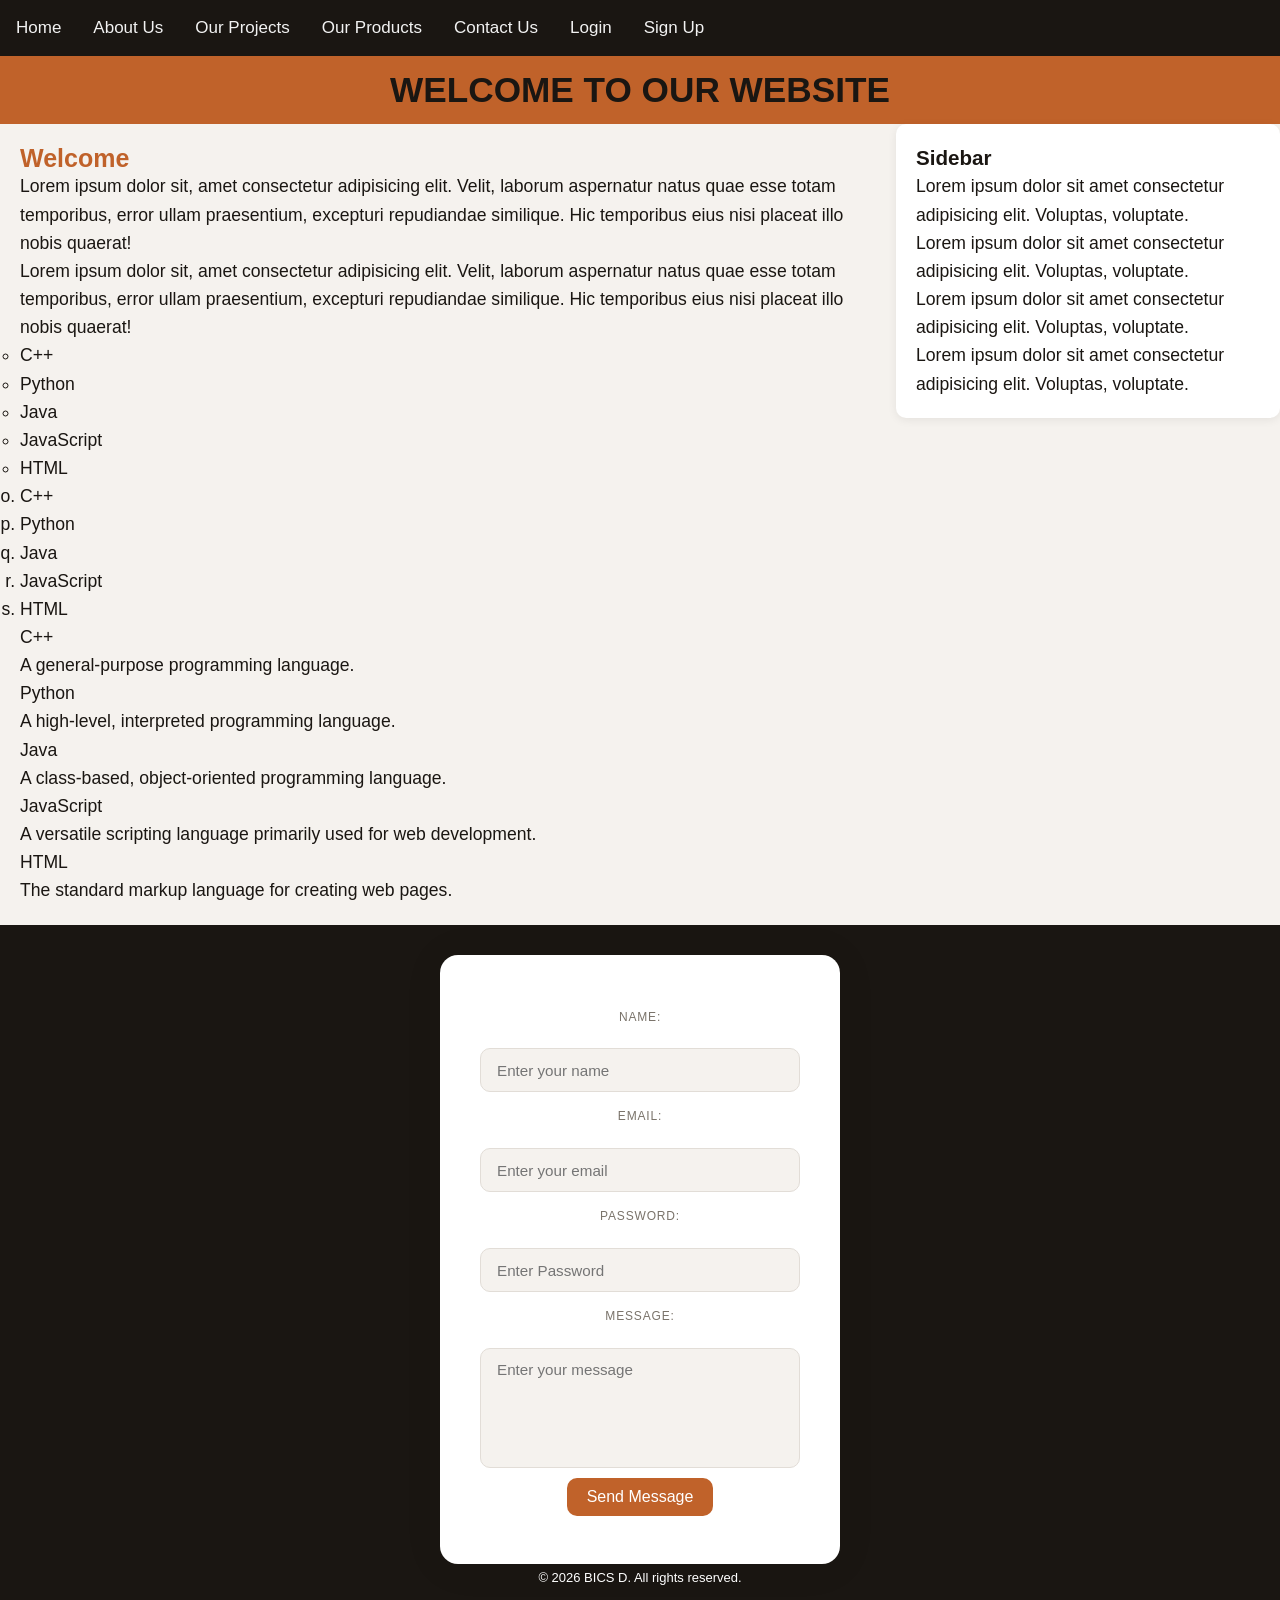
<file: index.html>
<!DOCTYPE html>
<html lang="en">
<head>
    <meta charset="UTF-8">
    <meta name="viewport" content="width=device-width, initial-scale=1.0">
    <title>Welcome to Our Website</title>
    <link rel="stylesheet" href="style.css">
</head>
<body>
    <div class="topnav">
        <a href="./">Home</a>  
        <a href="about.html">About Us</a>
        <a href="projects.html">Our Projects</a>
        <a href="products.html">Our Products</a>
        <a href="contacts.html">Contact Us</a>
        <a href="login.html">Login</a>
        <a href="signup.html">Sign Up</a>
    </div>
    <div class="banner">
        <h1>Welcome to Our Website</h1>
    </div>
    <div class="row">
        <div class="content">
                <h2>Welcome</h2>
    <p>Lorem ipsum dolor sit, amet consectetur adipisicing elit. Velit, laborum aspernatur natus quae esse totam temporibus, error ullam praesentium, excepturi repudiandae similique. Hic temporibus eius nisi placeat illo nobis quaerat!
    </p>
    <p>Lorem ipsum dolor sit, amet consectetur adipisicing elit. Velit, laborum aspernatur natus quae esse totam temporibus, error ullam praesentium, excepturi repudiandae similique. Hic temporibus eius nisi placeat illo nobis quaerat!</p>

        <ul type="circle">
            <li>C++</li>
            <li>Python</li>
            <li>Java</li>
            <li>JavaScript</li>
            <li>HTML</li>
        </ul>

        <ol type="a" start="15">
            <li>C++</li>
            <li>Python</li>
            <li>Java</li>
            <li>JavaScript</li>
            <li>HTML</li>
        </ol>

        <dl>
            <dt>C++</dt>
            <dd>A general-purpose programming language.</dd>
            <dt>Python</dt>
            <dd>A high-level, interpreted programming language.</dd>
            <dt>Java</dt>
            <dd>A class-based, object-oriented programming language.</dd>
            <dt>JavaScript</dt>
            <dd>A versatile scripting language primarily used for web development.</dd>
            <dt>HTML</dt>
            <dd>The standard markup language for creating web pages.</dd>
        </dl>
</div>
        <div class="sidebar">
            <h3>Sidebar</h3>    
            <p>Lorem ipsum dolor sit amet consectetur adipisicing elit. Voluptas, voluptate.</p>
            <p>Lorem ipsum dolor sit amet consectetur adipisicing elit. Voluptas, voluptate.</p>
            <p>Lorem ipsum dolor sit amet consectetur adipisicing elit. Voluptas, voluptate.</p>
            <p>Lorem ipsum dolor sit amet consectetur adipisicing elit. Voluptas, voluptate.</p>
        </div>
    </div>
    <div class="footer">
        <form action="">
            <label for="name">Name:</label>
            <input type="text" id="name" placeholder="Enter your name">
            <label for="email">Email:</label>
            <input type="email" id="email" placeholder="Enter your email">
             <label for="password">Password:</label>
            <input type="password" id="password" placeholder="Enter Password">
            <label for="message">Message:</label>
            <textarea id="message" placeholder="Enter your message"></textarea>
            <button type="submit">Send Message</button>
           
        </form>
        &#169; 2026 BICS D. All rights reserved.
    </div>
</body>
</html>
</file>
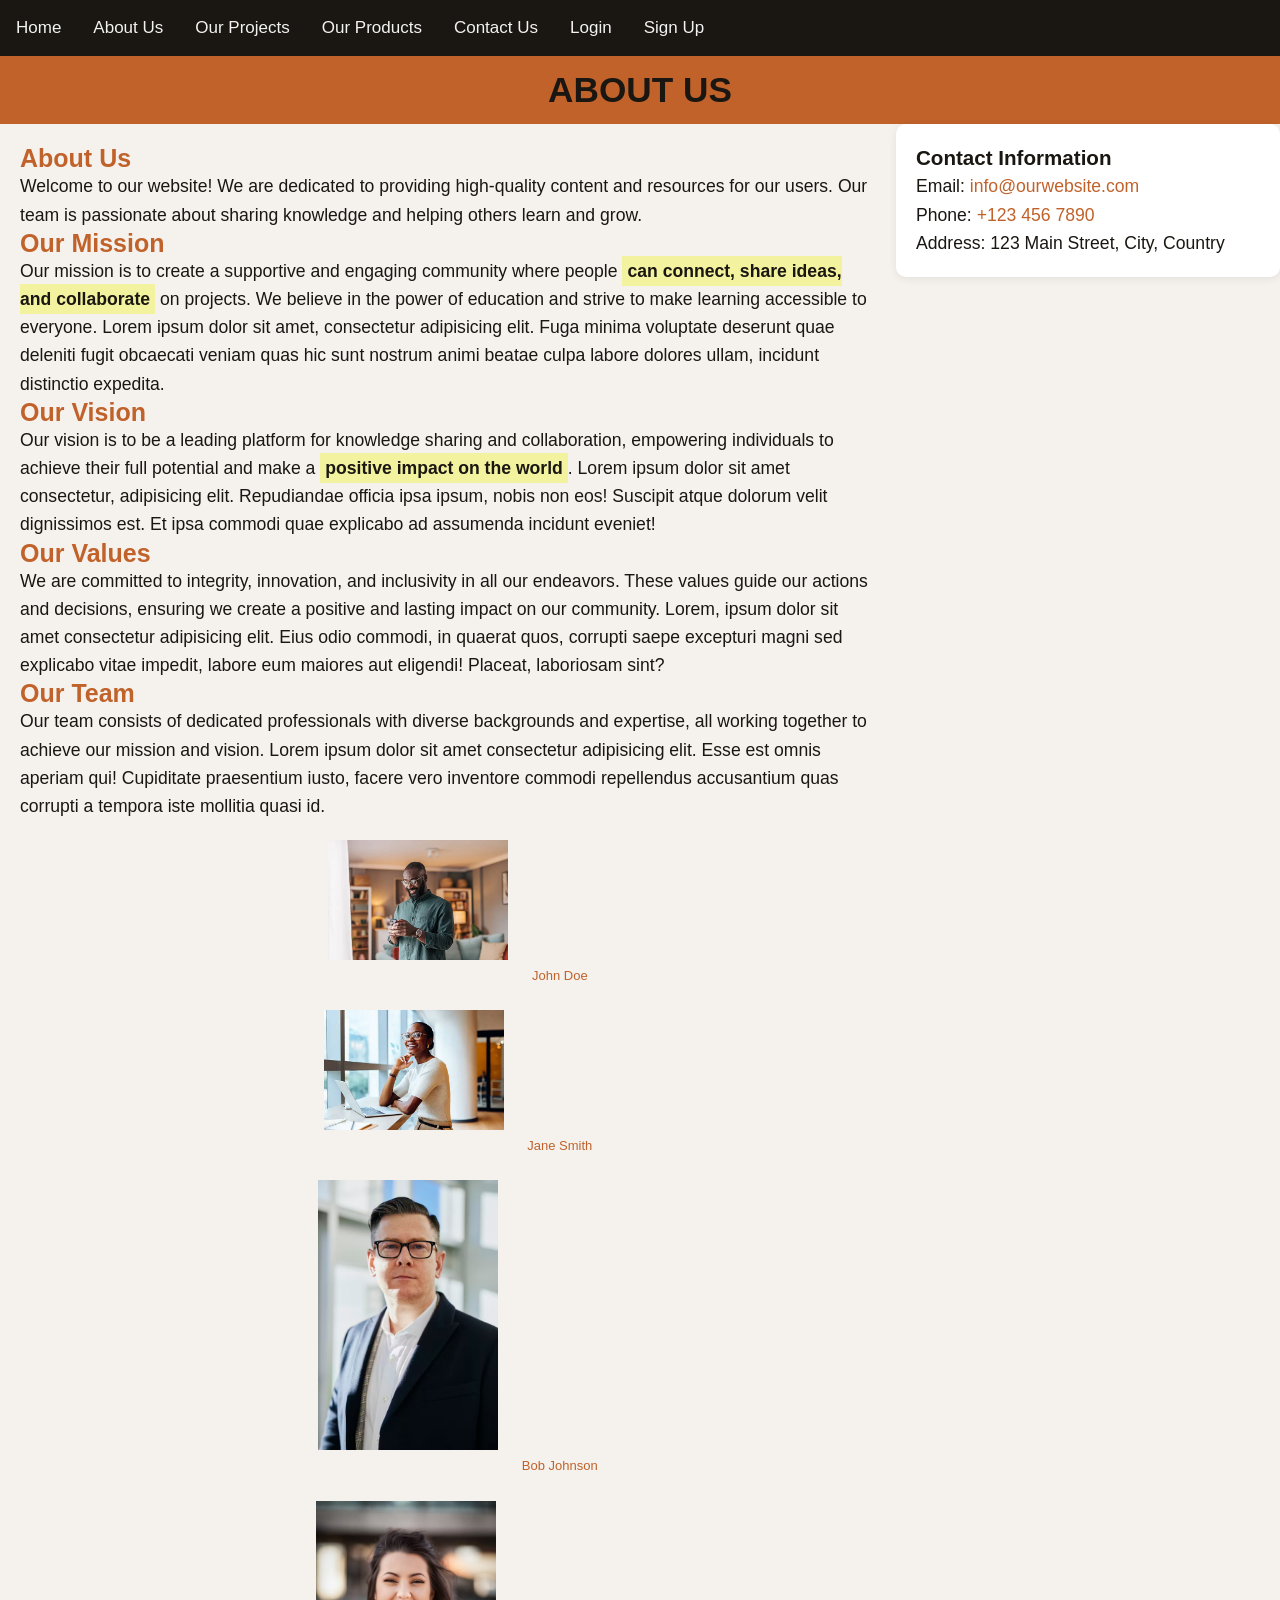
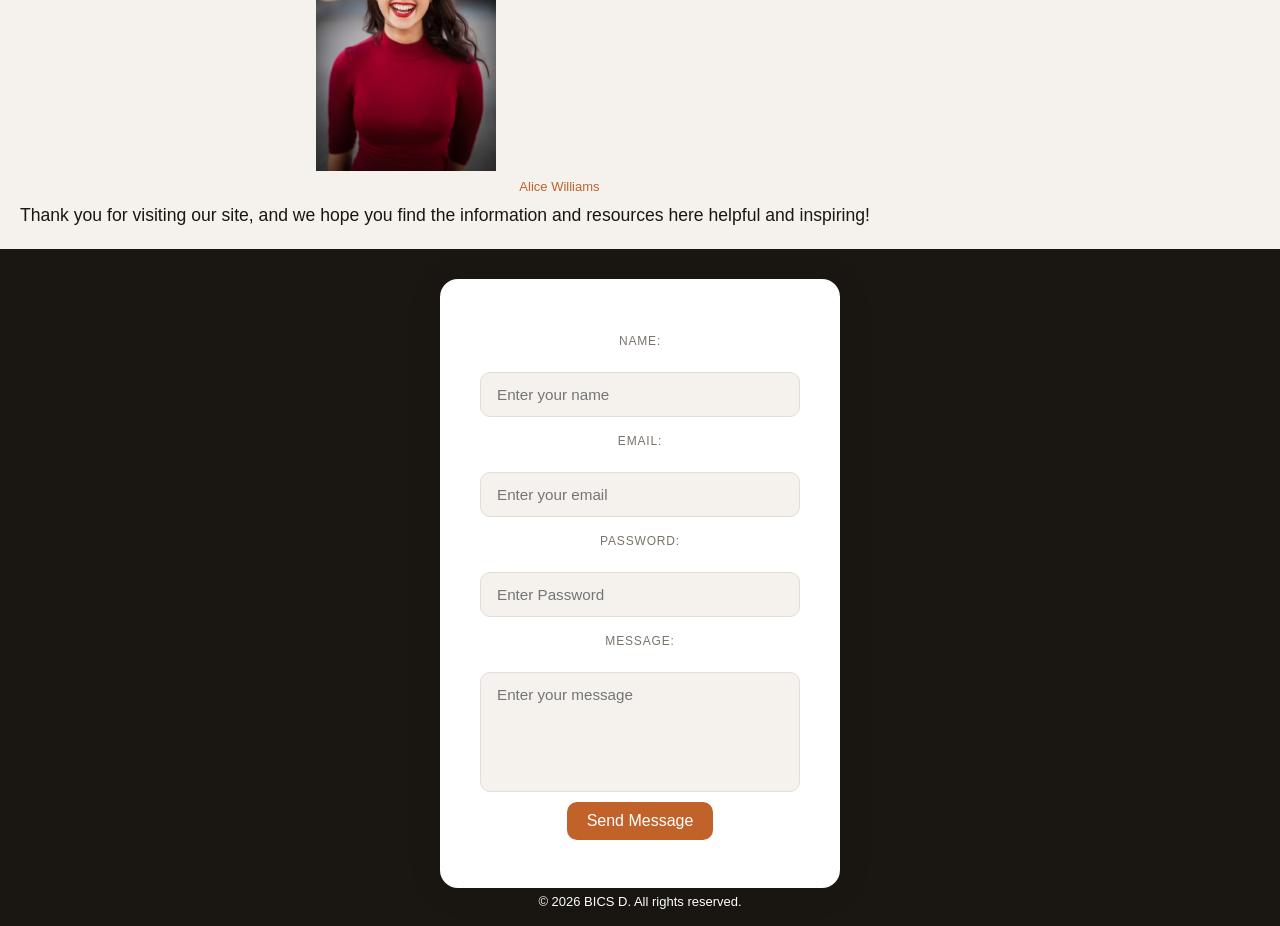
<file: about.html>
<!DOCTYPE html>
<html lang="en">
<head>
    <meta charset="UTF-8">
    <meta name="viewport" content="width=device-width, initial-scale=1.0">
    <title>About Us</title>
        <link rel="stylesheet" href="style.css">

</head>
<body>
    <div class="topnav">
        <a href="./">Home</a>  
        <a href="about.html">About Us</a>
        <a href="projects.html">Our Projects</a>
        <a href="products.html">Our Products</a>
        <a href="contacts.html">Contact Us</a>
        <a href="login.html">Login</a>
        <a href="signup.html">Sign Up</a>
    </div>
    <div class="banner">
        <h1>About Us</h1>
    </div>
    <div class="row">
        <div class="content">
                <h2>About Us</h2>
    <p>Welcome to our website! We are dedicated to providing high-quality content and resources for our users. Our team is passionate about sharing knowledge and helping others learn and grow.</p>

    <h2>Our Mission</h2>
    <p>Our mission is to create a supportive and engaging community where people <span class="highlight">can connect, share ideas, and collaborate</span> on projects. We believe in the power of education and strive to make learning accessible to everyone. Lorem ipsum dolor sit amet, consectetur adipisicing elit. Fuga minima voluptate deserunt quae deleniti fugit obcaecati veniam quas hic sunt nostrum animi beatae culpa labore dolores ullam, incidunt distinctio expedita.</p>

    <h2>Our Vision</h2>
    <p>Our vision is to be a leading platform for knowledge sharing and collaboration, empowering individuals to achieve their full potential and make a <span class="highlight">positive impact on the world</span>. Lorem ipsum dolor sit amet consectetur, adipisicing elit. Repudiandae officia ipsa ipsum, nobis non eos! Suscipit atque dolorum velit dignissimos est. Et ipsa commodi quae explicabo ad assumenda incidunt eveniet!</p>

    <h2>Our Values</h2>
    <p>We are committed to integrity, innovation, and inclusivity in all our endeavors. These values guide our actions and decisions, ensuring we create a positive and lasting impact on our community. Lorem, ipsum dolor sit amet consectetur adipisicing elit. Eius odio commodi, in quaerat quos, corrupti saepe excepturi magni sed explicabo vitae impedit, labore eum maiores aut eligendi! Placeat, laboriosam sint?</p>

    <h2>Our Team</h2>
    <p>Our team consists of dedicated professionals with diverse backgrounds and expertise, all working together to achieve our mission and vision. Lorem ipsum dolor sit amet consectetur adipisicing elit. Esse est omnis aperiam qui! Cupiditate praesentium iusto, facere vero inventore commodi repellendus accusantium quas corrupti a tempora iste mollitia quasi id.</p>
    <div class="team_image">
        <div class="team_members">
            <div>
                <img src="images\istockphoto-2218002245-612x612.webp" alt="Our Team">
                <caption>John Doe</caption>
            </div>
            <div>
                <img src="images\istockphoto-2219635385-612x612.webp" alt="Our Team">
                <caption>Jane Smith</caption>
            </div>
            <div>
                <img src="images\photo-1560250097-0b93528c311a.avif" alt="Our Team">
                <caption>Bob Johnson</caption>
            </div>
            <div>
                <img src="images\photo-1494790108377-be9c29b29330.avif" alt="Our Team">
                <caption>Alice Williams</caption>
            </div>
        </div>
    </div>

    <p>Thank you for visiting our site, and we hope you find the information and resources here helpful and inspiring!</p>

        </div>
        <div class="sidebar">
            <h3>Contact Information</h3>
            <p>Email: <a href="mailto:info@ourwebsite.com">info@ourwebsite.com</a></p>
            <p>Phone: <a href="tel:+1234567890">+123 456 7890</a></p>
            <p>Address: 123 Main Street, City, Country</p>
        </div>
    </div>
    <div class="footer">
        <form action="">
            <label for="name">Name:</label>
            <input type="text" id="name" placeholder="Enter your name">
            <label for="email">Email:</label>
            <input type="email" id="email" placeholder="Enter your email">
             <label for="password">Password:</label>
            <input type="password" id="password" placeholder="Enter Password">
            <label for="message">Message:</label>
            <textarea id="message" placeholder="Enter your message"></textarea>
            <button type="submit">Send Message</button>
           
        </form>
        &#169; 2026 BICS D. All rights reserved.
    </div>
</body>
</html>
</file>
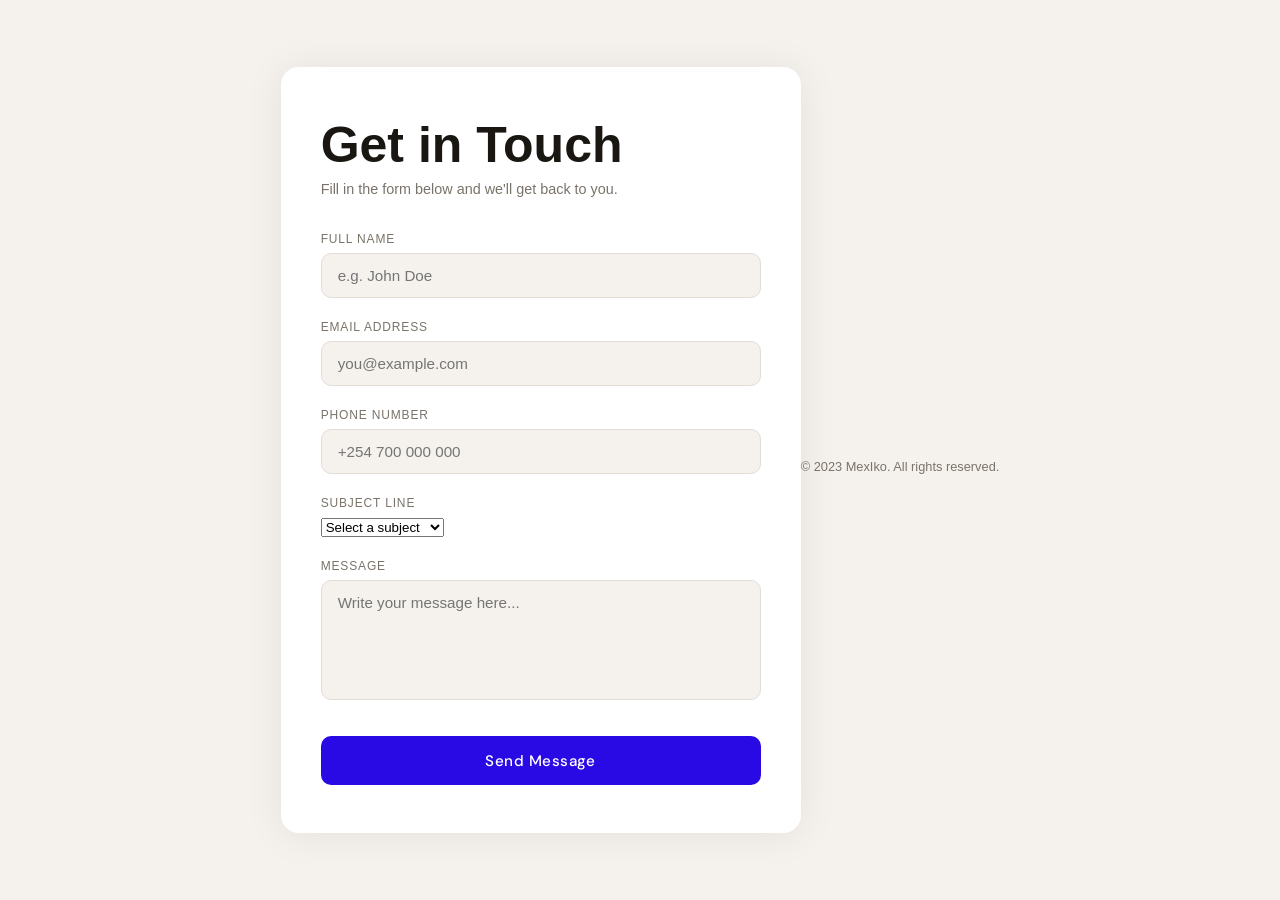
<file: contactform.html>
<!DOCTYPE html>
<html lang="en">
<head>
  <meta charset="UTF-8" />
  <meta name="viewport" content="width=device-width, initial-scale=1.0"/>
  <title>Contact Form</title>
  <link href="https://fonts.googleapis.com/css2?family=DM+Serif+Display&family=DM+Sans:wght@300;400;500&display=swap" rel="stylesheet"/>
    <link rel="stylesheet" href="contactform.css"/>
</head>
<body>
  <div class="card">
    <h1 class="heading">Get in Touch</h1>
    <p class="subtext">Fill in the form below and we'll get back to you.</p>

    <div id="form-area">
      <div class="field">
        <label for="fullname">Full Name</label>
        <input type="text" id="fullname" placeholder="e.g. John Doe" />
      </div>

      <div class="field">
        <label for="email">Email Address</label>
        <input type="email" id="email" placeholder="you@example.com" />
      </div>

      <div class="field">
        <label for="phone">Phone Number</label>
        <input type="tel" id="phone" placeholder="+254 700 000 000" />
      </div>

      <div class="field">
        <label for="subject">Subject Line</label>
        <select name="subject" id="subject">
          <option value="">Select a subject</option>
          <option value="general">General Inquiry</option>
          <option value="support">Support Request</option>
          <option value="feedback">Feedback</option>
        </select>
      </div>

      <div class="field">
        <label for="message">Message</label>
        <textarea id="message" placeholder="Write your message here..."></textarea>
      </div>

      <button class="btn" onclick="sendMessage()">Send Message</button>
    </div>
  </div>

  <script>
    function sendMessage() {
      const fields = ['fullname', 'email', 'phone', 'subject', 'message'];
      const empty = fields.filter(id => !document.getElementById(id).value.trim());
      if (empty.length) {
        document.getElementById(empty[0]).focus();
        return;
      }
      document.getElementById('form-area').style.display = 'none';
      document.getElementById('success-msg').style.display = 'block';
    }
  </script>
  <div class="footer">© 2023 MexIko. All rights reserved.</div>
</body>
</html>
</file>
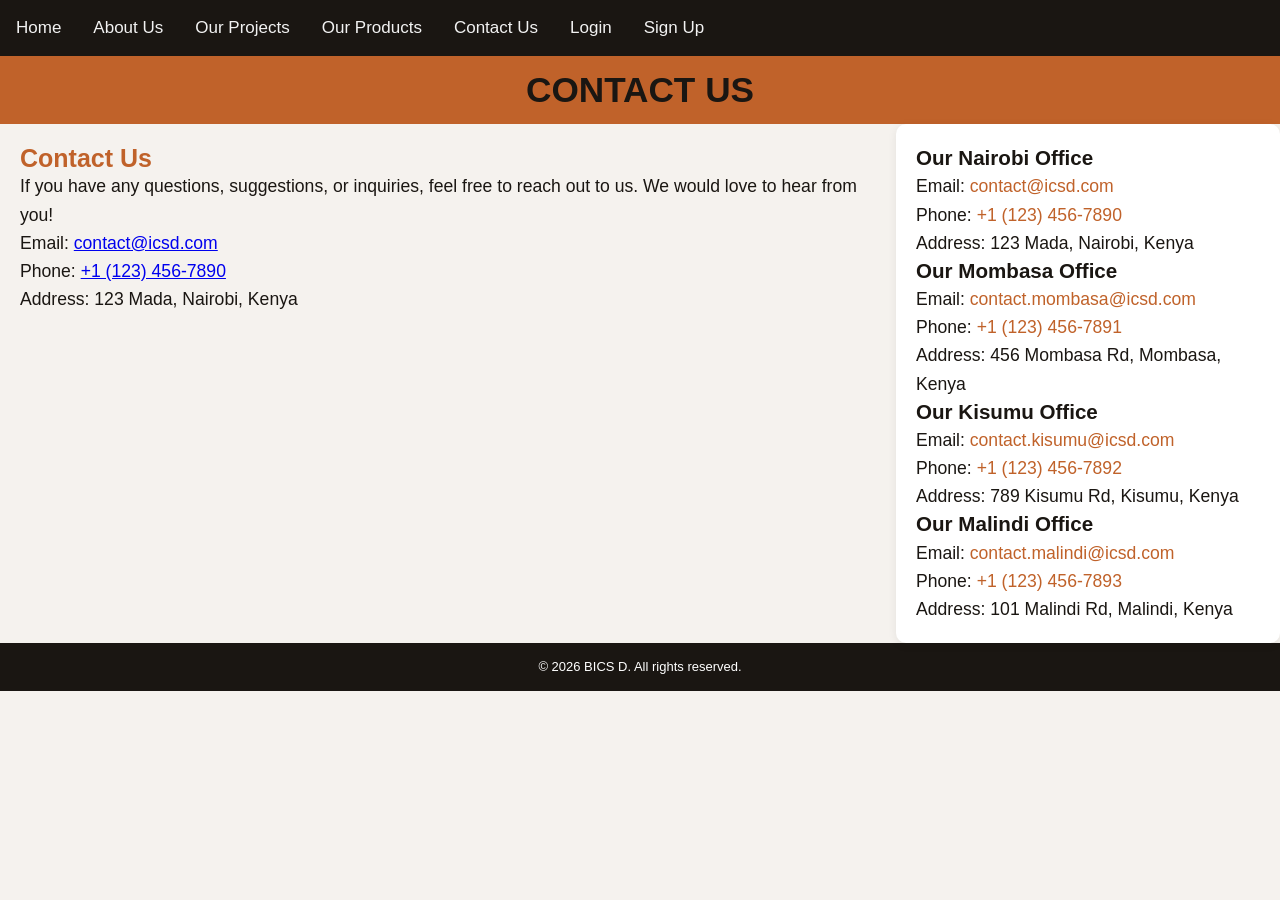
<file: contacts.html>
<!DOCTYPE html>
<html lang="en">
<head>
    <meta charset="UTF-8">
    <meta name="viewport" content="width=device-width, initial-scale=1.0">
    <title>Contact Us</title>
        <link rel="stylesheet" href="style.css">

</head>
<body>
    <div class="topnav">
        <a href="./">Home</a>  
        <a href="about.html">About Us</a>
        <a href="projects.html">Our Projects</a>
        <a href="products.html">Our Products</a>
        <a href="contacts.html">Contact Us</a>
        <a href="login.html">Login</a>
        <a href="signup.html">Sign Up</a>
    </div>
    <div class="banner">
        <h1>Contact Us</h1>
    </div>
    <div class="row">
        <div class="content">
                <h2>Contact Us</h2>
    <p>If you have any questions, suggestions, or inquiries, feel free to reach out to us. We would love to hear from you!</p>
    <p>Email: <a href="mailto:contact@icsd.com">contact@icsd.com</a></p>
    <p>Phone: <a href="tel:+11234567890">+1 (123) 456-7890</a></p>
    <p>Address: 123 Mada, Nairobi, Kenya</p>
        </div>
        <div class="sidebar">
            <h3>Our Nairobi Office</h3>
            <p>Email: <a href="mailto:contact@icsd.com">contact@icsd.com</a></p>
            <p>Phone: <a href="tel:+11234567890">+1 (123) 456-7890</a></p>
            <p>Address: 123 Mada, Nairobi, Kenya</p>

            <h3>Our Mombasa Office</h3>
            <p>Email: <a href="mailto:contact.mombasa@icsd.com">contact.mombasa@icsd.com</a></p>
            <p>Phone: <a href="tel:+11234567891">+1 (123) 456-7891</a></p>
            <p>Address: 456 Mombasa Rd, Mombasa, Kenya</p>

            <h3>Our Kisumu Office</h3>
            <p>Email: <a href="mailto:contact.kisumu@icsd.com">contact.kisumu@icsd.com</a></p>
            <p>Phone: <a href="tel:+11234567892">+1 (123) 456-7892</a></p>
            <p>Address: 789 Kisumu Rd, Kisumu, Kenya</p>

            <h3>Our Malindi Office</h3>
            <p>Email: <a href="mailto:contact.malindi@icsd.com">contact.malindi@icsd.com</a></p>
            <p>Phone: <a href="tel:+11234567893">+1 (123) 456-7893</a></p>
            <p>Address: 101 Malindi Rd, Malindi, Kenya</p>
        </div>
    </div>
    <div class="footer">
        &#169; 2026 BICS D. All rights reserved.
    </div>
</body>
</html>
</file>
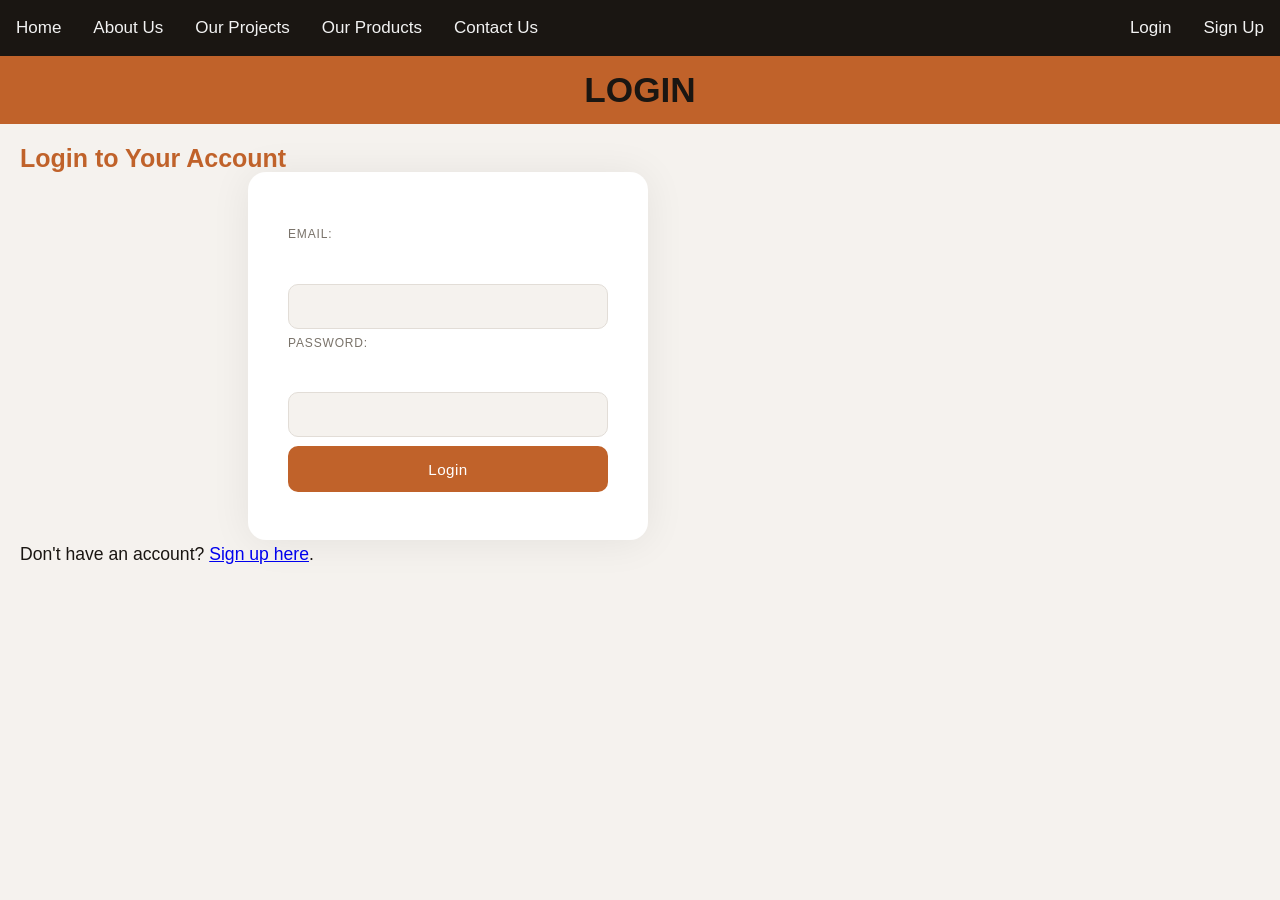
<file: login.html>
<!DOCTYPE html>
<html lang="en">
<head>
    <meta charset="UTF-8">
    <meta name="viewport" content="width=device-width, initial-scale=1.0">
    <title>Login</title>
    <link rel="stylesheet" href="style.css">
</head>
<body>
    <div class="topnav">
        <a href="./">Home</a>  
        <a href="about.html">About Us</a>
        <a href="projects.html">Our Projects</a>
        <a href="products.html">Our Products</a>
        <a href="contacts.html">Contact Us</a>
        <div class="topnav-right">
            <a href="login.html">Login</a>
            <a href="signup.html">Sign Up</a>
        </div>
    </div>
    <div class="banner">
        <h1>Login</h1>
    </div>
    <div class="row">
        <div class="content">
            <h2>Login to Your Account</h2>
            <form action="#" method="post">
                <label for="email">Email:</label><br>
                <input type="email" id="email" name="email" required><br>
                
                <label for="password">Password:</label><br>
                <input type="password" id="password" name="password" required><br>
                
                <input type="submit" value="Login">
            </form>
            <p>Don't have an account? <a href="signup.html">Sign up here</a>.</p>
        </div>
    </div>
</body>
</html>
</file>
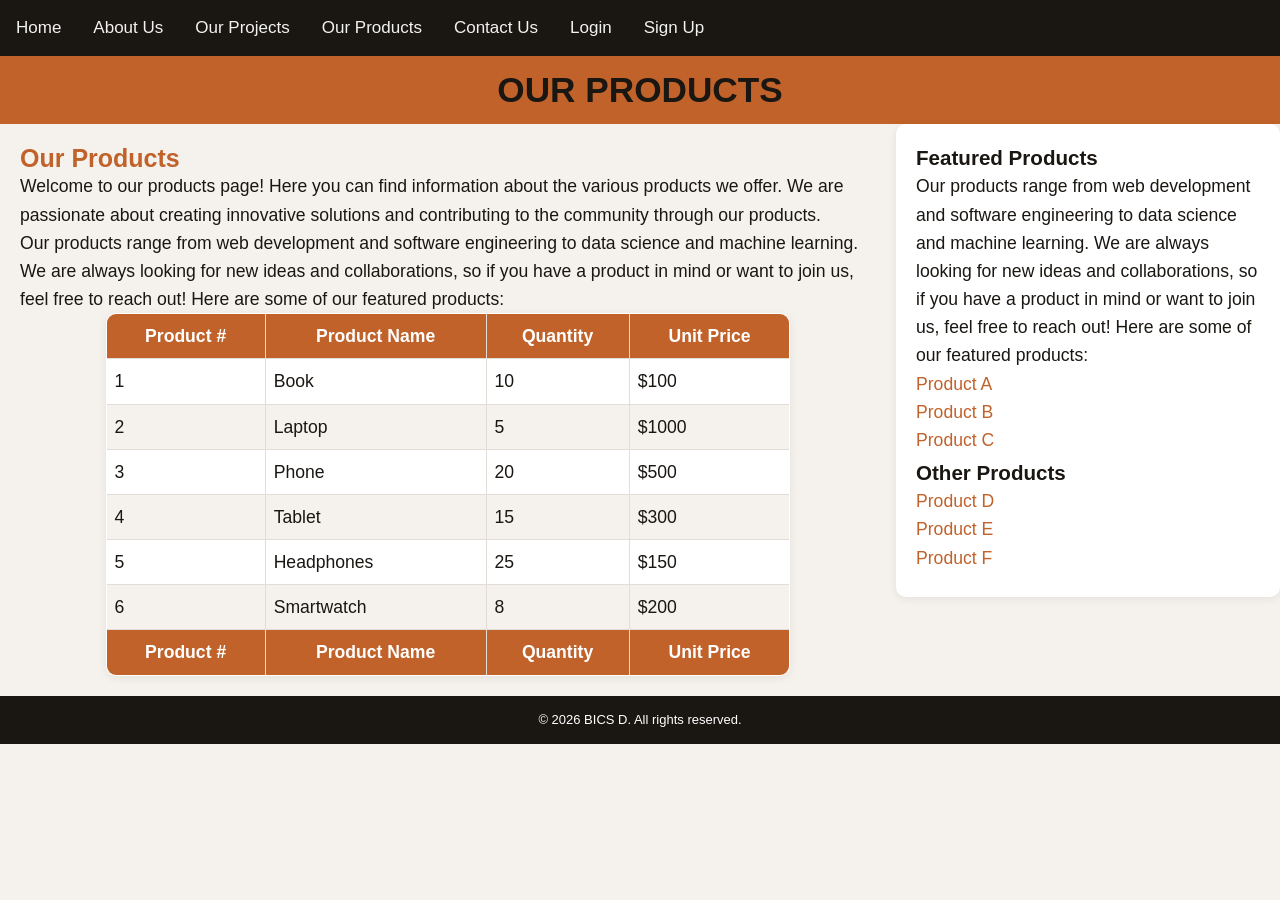
<file: products.html>
<!DOCTYPE html>
<html lang="en">
<head>
    <meta charset="UTF-8">
    <meta name="viewport" content="width=device-width, initial-scale=1.0">
    <title>Our Products</title>
        <link rel="stylesheet" href="style.css">

</head>
<body>
    <div class="topnav">
        <a href="./">Home</a>  
        <a href="about.html">About Us</a>
        <a href="projects.html">Our Projects</a>
        <a href="products.html">Our Products</a>
        <a href="contacts.html">Contact Us</a>
        <a href="login.html">Login</a>
        <a href="signup.html">Sign Up</a>
    </div>
    <div class="banner">
        <h1>Our Products</h1>
    </div>
    <div class="row">
        <div class="content">
                <h2>Our Products</h2>
    <p>Welcome to our products page! Here you can find information about the various products we offer. We are passionate about creating innovative solutions and contributing to the community through our products.</p>
    <p>Our products range from web development and software engineering to data science and machine learning. We are always looking for new ideas and collaborations, so if you have a product in mind or want to join us, feel free to reach out! Here are some of our featured products:</p>
 
    <table>
        <thead>
            <tr>
                <th>Product #</th>
                <th>Product Name</th>
                <th>Quantity</th>
                <th>Unit Price</th>
            </tr>
        </thead>
        <tbody>
            <tr>
                <td>1</td>
                <td>Book</td>
                <td>10</td>
                <td>$100</td>
            </tr>
            <tr>
                <td>2</td>
                <td>Laptop</td>
                <td>5</td>
                <td>$1000</td>
            </tr>
            <tr>
                <td>3</td>
                <td>Phone</td>
                <td>20</td>
                <td>$500</td>
            </tr>
            <tr>
                <td>4</td>
                <td>Tablet</td>
                <td>15</td>
                <td>$300</td>
            </tr>
            <tr>
                <td>5</td>
                <td>Headphones</td>
                <td>25</td>
                <td>$150</td>
            </tr>
            <tr>
                <td>6</td>
                <td>Smartwatch</td>
                <td>8</td>
                <td>$200</td>
            </tr>
        </tbody>
        <tfoot>
            <tr>
                <th>Product #</th>
                <th>Product Name</th>
                <th>Quantity</th>
                <th>Unit Price</th>
            </tr>
        </tfoot>
    </table>

    </div>
        <div class="sidebar">
            <h3>Featured Products</h3>
            <p>Our products range from web development and software engineering to data science and machine learning. We are always looking for new ideas and collaborations, so if you have a product in mind or want to join us, feel free to reach out! Here are some of our featured products:</p>
            <ul>
                <li><a href="#">Product A</a></li>
                <li><a href="#">Product B</a></li>
                <li><a href="#">Product C</a></li>
            </ul>

            <h3>Other Products</h3>
            <ul>
                <li><a href="#">Product D</a></li>
                <li><a href="#">Product E</a></li>
                <li><a href="#">Product F</a></li>
            </ul>
        </div>
        </div>
    <div class="footer">
        &#169; 2026 BICS D. All rights reserved.
    </div>
</body>
</html>
</file>
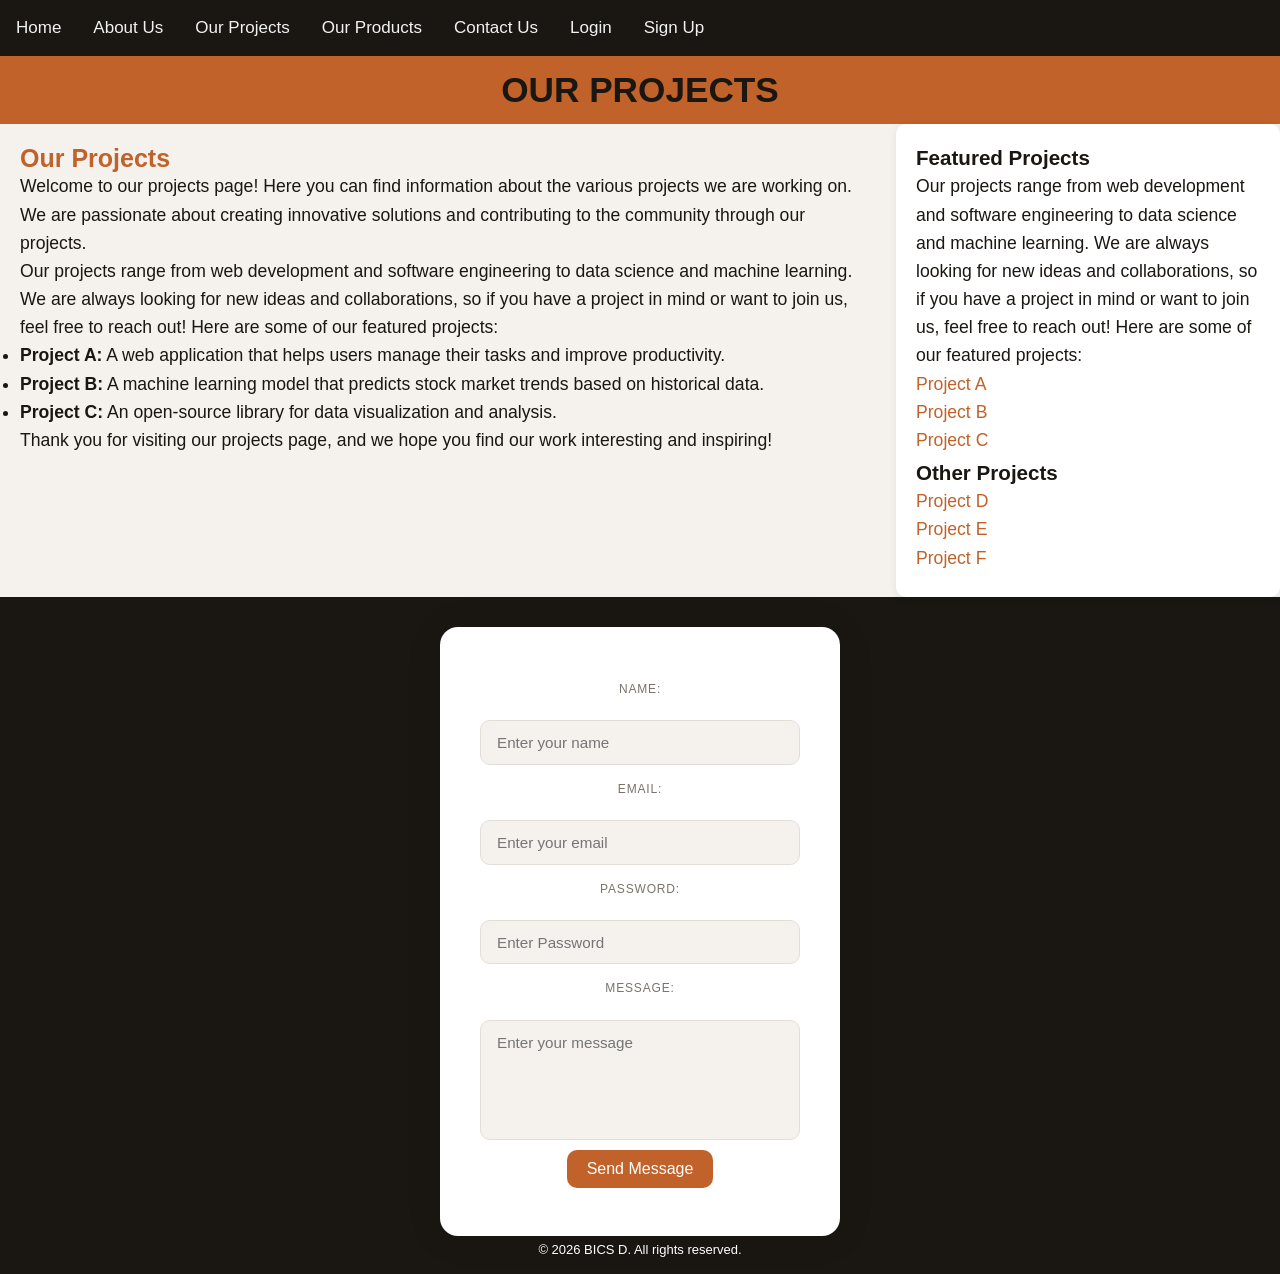
<file: projects.html>
<!DOCTYPE html>
<html lang="en">
<head>
    <meta charset="UTF-8">
    <meta name="viewport" content="width=device-width, initial-scale=1.0">
    <title>Our Projects</title>
        <link rel="stylesheet" href="style.css">

</head>
<body>
    <div class="topnav">
        <a href="./">Home</a>  
        <a href="about.html">About Us</a>
        <a href="projects.html">Our Projects</a>
        <a href="products.html">Our Products</a>
        <a href="contacts.html">Contact Us</a>
        <a href="login.html">Login</a>
        <a href="signup.html">Sign Up</a>
    </div>
    <div class="banner">
        <h1>Our Projects</h1>
    </div>
    <div class="row">
        <div class="content">
                <h2>Our Projects</h2>
    <p>Welcome to our projects page! Here you can find information about the various projects we are working on. We are passionate about creating innovative solutions and contributing to the community through our projects.</p>
    <p>Our projects range from web development and software engineering to data science and machine learning. We are always looking for new ideas and collaborations, so if you have a project in mind or want to join us, feel free to reach out! Here are some of our featured projects:</p>
    <ul>
        <li><strong>Project A:</strong> A web application that helps users manage their tasks and improve productivity.</li>
        <li><strong>Project B:</strong> A machine learning model that predicts stock market trends based on historical data.</li>
        <li><strong>Project C:</strong> An open-source library for data visualization and analysis.</li>
    </ul>
    <p>Thank you for visiting our projects page, and we hope you find our work interesting and inspiring!</p>    
        </div>
        <div class="sidebar">
            <h3>Featured Projects</h3>
            <p>Our projects range from web development and software engineering to data science and machine learning. We are always looking for new ideas and collaborations, so if you have a project in mind or want to join us, feel free to reach out! Here are some of our featured projects:</p>
            <ul>
                <li><a href="#">Project A</a></li>
                <li><a href="#">Project B</a></li>
                <li><a href="#">Project C</a></li>
            </ul>

            <h3>Other Projects</h3>
            <ul>
                <li><a href="#">Project D</a></li>
                <li><a href="#">Project E</a></li>
                <li><a href="#">Project F</a></li>
            </ul>
        </div>
    </div>
    <div class="footer">
        <form action="">
            <label for="name">Name:</label>
            <input type="text" id="name" placeholder="Enter your name">
            <label for="email">Email:</label>
            <input type="email" id="email" placeholder="Enter your email">
             <label for="password">Password:</label>
            <input type="password" id="password" placeholder="Enter Password">
            <label for="message">Message:</label>
            <textarea id="message" placeholder="Enter your message"></textarea>
            <button type="submit">Send Message</button>
           
        </form>
        &#169; 2026 BICS D. All rights reserved.
    </div>
</body>
</html>
</file>
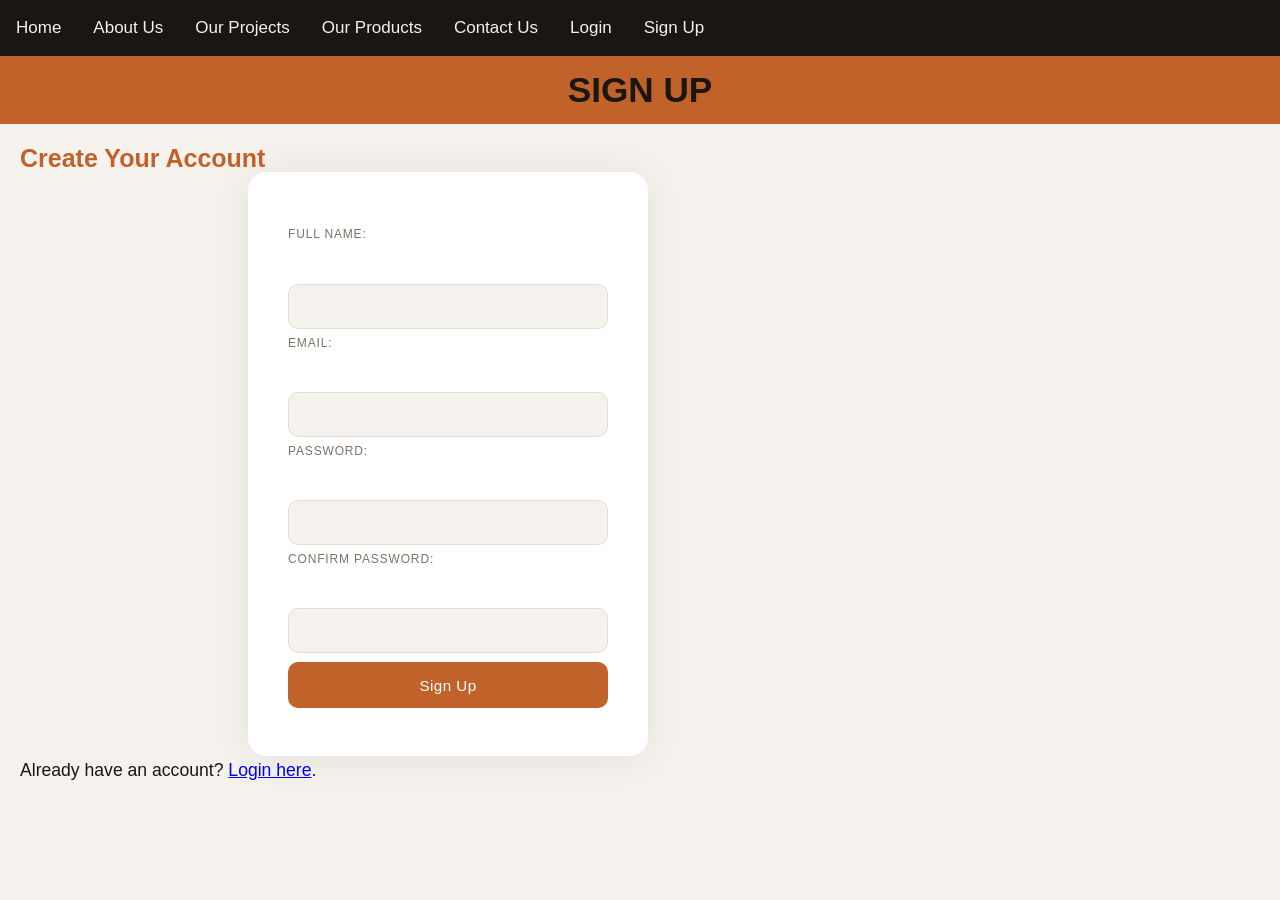
<file: signup.html>
<!DOCTYPE html>
<html lang="en">
<head>
    <meta charset="UTF-8">
    <meta name="viewport" content="width=device-width, initial-scale=1.0">
    <title>Sign Up</title>
    <link rel="stylesheet" href="style.css">
</head>
<body>
    <div class="topnav">
        <a href="./">Home</a>  
        <a href="about.html">About Us</a>
        <a href="projects.html">Our Projects</a>
        <a href="products.html">Our Products</a>
        <a href="contacts.html">Contact Us</a>
        <a href="login.html">Login</a>
        <a href="signup.html">Sign Up</a>
    </div>
    <div class="banner">
        <h1>Sign Up</h1>
    </div>
    <div class="row">
        <div class="content">
            <h2>Create Your Account</h2>
            <form action="#" method="post">
                <label for="name">Full Name:</label><br>
                <input type="text" id="name" name="name" required><br>
                
                <label for="email">Email:</label><br>
                <input type="email" id="email" name="email" required><br>
                
                <label for="password">Password:</label><br>
                <input type="password" id="password" name="password" required><br>
                
                <label for="confirm_password">Confirm Password:</label><br>
                <input type="password" id="confirm_password" name="confirm_password" required><br>
                
                <input type="submit" value="Sign Up">
            </form>
            <p>Already have an account? <a href="login.html">Login here</a>.</p>
        </div>
    </div>
</body>
</html>
</file>
<file: style.css>
*, *::before, *::after {
    box-sizing: border-box;
    margin: 0;
    padding: 0;
}

:root {
    --bg: #f5f2ee;
    --card: #ffffff;
    --ink: #1a1612;
    --muted: #7a736a;
    --accent: #c0622a;
    --border: #e2ddd7;
    --radius: 10px;
}

body {
    background: var(--bg);
    margin: 0;
    color: var(--ink);
    font-family: Arial, Helvetica, sans-serif;
    font-size: 1.1em;
    line-height: 1.6em;
}

h1 {
    text-transform: uppercase;
    color: var(--ink);
}

h2 {
    color: var(--accent);
    text-decoration: none;
    font-size: 25px;
}

.highlight {
    font-weight: bold;
    background-color: #f3f29e;
    padding: 5px;
}

.topnav {
    background-color: var(--ink);
    overflow: hidden;
}
.topnav-right {
    float: right;
}

.topnav a {
    float: left;
    color: #f2f2f2;
    display: block;
    text-align: center;
    padding: 14px 16px;
    text-decoration: none;
    font-size: 17px;
    font-family: Arial, Helvetica, sans-serif;
}

.topnav a:hover {
    background-color: var(--accent);
    color: var(--card);
}

.banner {
    background-color: var(--accent);
    color: var(--card);
    padding: 20px;
    text-align: center;
}

.row::after {
    content: "";
    display: block;
    clear: both;
}

.content {
    float: left;
    width: 70%;
    padding: 20px;
}

.sidebar {
    float: left;
    width: 30%;
    padding: 20px;
    background-color: var(--card);
    border-radius: var(--radius);
    box-shadow: 0 2px 10px rgba(0,0,0,0.07);
}

.sidebar a {
    color: var(--accent);
    text-decoration: none;
}

.sidebar a:hover {
    text-decoration: underline;
}

.sidebar ul {
    list-style-type: none;
    margin-bottom: 5px;
}

@media screen and (max-width: 800px) {
    .content, .sidebar {
        width: 100%;
        padding: 10px;
    }
}

.footer {
    background-color: var(--ink);
    color: var(--card);
    text-align: center;
    font-size: small;
    padding: 10px;
    left: 0;
    bottom: 0;
    width: 100%;
}

table {
    border: 1px solid var(--border);
    border-collapse: collapse;
    width: 80%;
    margin: 0 auto;
    background: var(--card);
    border-radius: var(--radius);
    overflow: hidden;
    box-shadow: 0 2px 10px rgba(0,0,0,0.07);
}

table th {
    border: 1px solid var(--border);
    padding: 8px;
    background-color: var(--accent);
    color: var(--card);
}

table td {
    border: 1px solid var(--border);
    padding: 8px;
    text-align: left;
}

tr:nth-child(even) {
    background-color: var(--bg);
}

tr:hover {
    background-color: #ebfcec;
}

.team_image {
    text-align: center;
    overflow: hidden;
}

.team_image img {
    width: 200px;
    height: auto;
    object-fit: cover;
    padding: 10px;
    transition: transform 0.3s ease;
    margin: 10px;
    border-radius: var(--radius);
}

.team_image img:hover {
    transform: scale(1.05);
}

.team_image caption {
    display: block;
    margin-top: 5px;
    font-weight: bold;
    color: var(--accent);
}

.team_members {
    display: inline-block;
    font-size: small;
    color: var(--accent);
    text-align: center;
    text-transform: capitalize;
}

.footer form {
    display: flex;
    flex-direction: column;
    align-items: center;
    gap: 10px;
    margin-top: 20px;
}

button {
    background: var(--accent);
    color: var(--card);
    border: none;
    padding: 10px 20px;
    cursor: pointer;
    font-size: 16px;
    border-radius: var(--radius);
    transition: opacity 0.2s, transform 0.15s;
}

button:hover {
    opacity: 0.9;
    transform: translateY(-1px);
}

input, textarea {
    width: 100%;
    background: var(--bg);
    border: 1.5px solid var(--border);
    border-radius: var(--radius);
    padding: 0.8rem 1rem;
    font-family: Arial, Helvetica, sans-serif;
    font-size: 0.95rem;
    color: var(--ink);
    outline: none;
    transition: border-color 0.2s;
    resize: none;
}

input:focus, textarea:focus {
    border-color: var(--accent);
}

textarea { height: 120px; }

form {
    max-width: 400px;
    margin: 0 auto;
    padding: 3rem 2.5rem;
    background: var(--card);
    border-radius: 18px;
    box-shadow: 0 2px 40px rgba(0,0,0,0.07);
}

label {
    display: block;
    font-size: 0.75rem;
    font-weight: 500;
    letter-spacing: 0.07em;
    text-transform: uppercase;
    color: var(--muted);
    margin-bottom: 0.45rem;
}

input[type="submit"] {
    margin-top: 0.6rem;
    width: 100%;
    padding: 0.9rem;
    background: var(--accent);
    color: #fff;
    font-family: 'DM Sans', sans-serif;
    font-size: 0.95rem;
    font-weight: 500;
    border: none;
    border-radius: var(--radius);
    cursor: pointer;
    letter-spacing: 0.03em;
    transition: opacity 0.2s, transform 0.15s;
}

input[type="submit"]:hover {
    opacity: 0.88;
    transform: translateY(-1px);
}

input[type="submit"]:active {
    transform: translateY(0);
}
</file>
<file: contactform.css>
*, *::before, *::after { box-sizing: border-box; margin: 0; padding: 0; }

    :root {
      --bg: #f5f2ee;
      --card: #ffffff;
      --ink: #1a1612;
      --muted: #7a736a;
      --accent: #2a0ae4;
      --border: #e2ddd7;
      --radius: 10px;
    }

    body {
      background: var(--bg);
      font-family: Arial, Helvetica, sans-serif;
      min-height: 100vh;
      display: flex;
      align-items: center;
      justify-content: center;
      padding: 2rem 1rem;
    }

    .card {
      background: var(--card);
      border-radius: 18px;
      padding: 3rem 2.5rem;
      width: 100%;
      max-width: 520px;
      box-shadow: 0 2px 40px rgba(0,0,0,0.07);
    }

    /* @keyframes rise {
      from { opacity: 0; transform: translateY(20px); }
      to   { opacity: 1; transform: translateY(0); }
    } */

    

    .heading {
      font-family: Arial, Helvetica, sans-serif;
      font-size: 50px;
      color: var(--ink);
      margin-bottom: 0.35rem;
      line-height: 1.2;
    }

    .subtext {
      color: var(--muted);
      font-size: 0.9rem;
      margin-bottom: 2.2rem;
    }

    .field {
      margin-bottom: 1.4rem;
    }

    label {
      display: block;
      font-size: 0.75rem;
      font-weight: 500;
      letter-spacing: 0.07em;
      text-transform: uppercase;
      color: var(--muted);
      margin-bottom: 0.45rem;
    }

    input, textarea {
      width: 100%;
      background: var(--bg);
      border: 1.5px solid var(--border);
      border-radius: var(--radius);
      padding: 0.8rem 1rem;
      font-family: Arial, Helvetica, sans-serif;
      font-size: 0.95rem;
      color: var(--ink);
      outline: none;
      transition: border-color 0.2s;
      resize: none;
    }

    input:focus, textarea:focus {
      border-color: var(--accent);
    }

    textarea { height: 120px; }

    .select {
      width: 100%;
      background: var(--bg);
      border: 1.5px solid var(--border);
      border-radius: var(--radius);
      padding: 0.8rem 1rem;
      font-family: Arial, Helvetica, sans-serif;
      font-size: 0.95rem;
      color: var(--ink);
      outline: none;
      transition: border-color 0.2s;
    }

    .btn {
      margin-top: 0.6rem;
      width: 100%;
      padding: 0.9rem;
      background: var(--accent);
      color: #fff;
      font-family: 'DM Sans', sans-serif;
      font-size: 0.95rem;
      font-weight: 500;
      border: none;
      border-radius: var(--radius);
      cursor: pointer;
      letter-spacing: 0.03em;
      transition: opacity 0.2s, transform 0.15s;
    }

    .btn:hover { opacity: 0.88; transform: translateY(-1px); }
    .btn:active { transform: translateY(0); }

    .success {
      display: none;
      text-align: center;
      padding: 1.5rem 0;
      color: var(--accent);
      font-family: 'DM Serif Display', serif;
      font-size: 1.4rem;
    }

    .footer {
      margin-top: 2rem;
      text-align: center;
      font-size: 0.8rem;
      color: var(--muted);
    }
</file>
